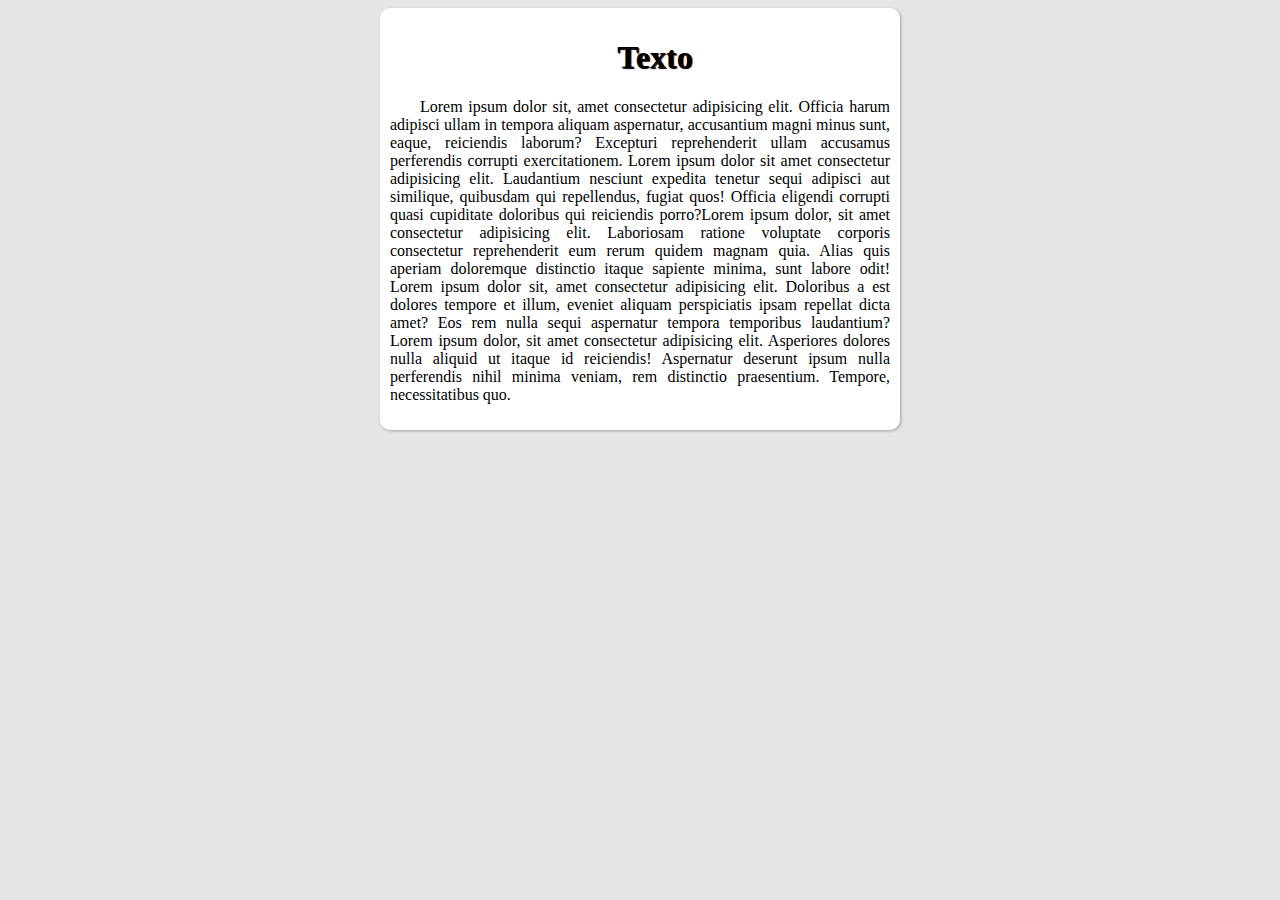
<file: index.html>
<!DOCTYPE html>
<html lang="pt-br">
<head>
    <meta charset="UTF-8">
    <meta name="viewport" content="width=device-width, initial-scale=1.0">
    <title>Testando...</title>
    <style>
       body {
        background-color: rgba(207, 207, 203, 0.546);

       }

       main {
            background-color: white;
            padding: 10px;
            width: 500px;
            margin: auto;
            box-shadow: 1px 1px 3px rgba(0, 0, 0, 0.297);
            border-radius: 10px;
            text-indent: 30px;


       }

       main h1 {
            text-align: center;
            text-shadow: 1px 1px 1px black;
            font-weight: bold;

       }

       main p {
            text-align: justify;
       }
    </style>
</head>
<body>
    <main>
        <h1>Texto</h1>
        <p>Lorem ipsum dolor sit, amet consectetur adipisicing elit. Officia harum adipisci ullam in tempora aliquam aspernatur, accusantium magni minus sunt, eaque, reiciendis laborum? Excepturi reprehenderit ullam accusamus perferendis corrupti exercitationem. Lorem ipsum dolor sit amet consectetur adipisicing elit. Laudantium nesciunt expedita tenetur sequi adipisci aut similique, quibusdam qui repellendus, fugiat quos! Officia eligendi corrupti quasi cupiditate doloribus qui reiciendis porro?Lorem ipsum dolor, sit amet consectetur adipisicing elit. Laboriosam ratione voluptate corporis consectetur reprehenderit eum rerum quidem magnam quia. Alias quis aperiam doloremque distinctio itaque sapiente minima, sunt labore odit! Lorem ipsum dolor sit, amet consectetur adipisicing elit. Doloribus a est dolores tempore et illum, eveniet aliquam perspiciatis ipsam repellat dicta amet? Eos rem nulla sequi aspernatur tempora temporibus laudantium? Lorem ipsum dolor, sit amet consectetur adipisicing elit. Asperiores dolores nulla aliquid ut itaque id reiciendis! Aspernatur deserunt ipsum nulla perferendis nihil minima veniam, rem distinctio praesentium. Tempore, necessitatibus quo.</p>
        
    </main>
</body>
</html>
</file>
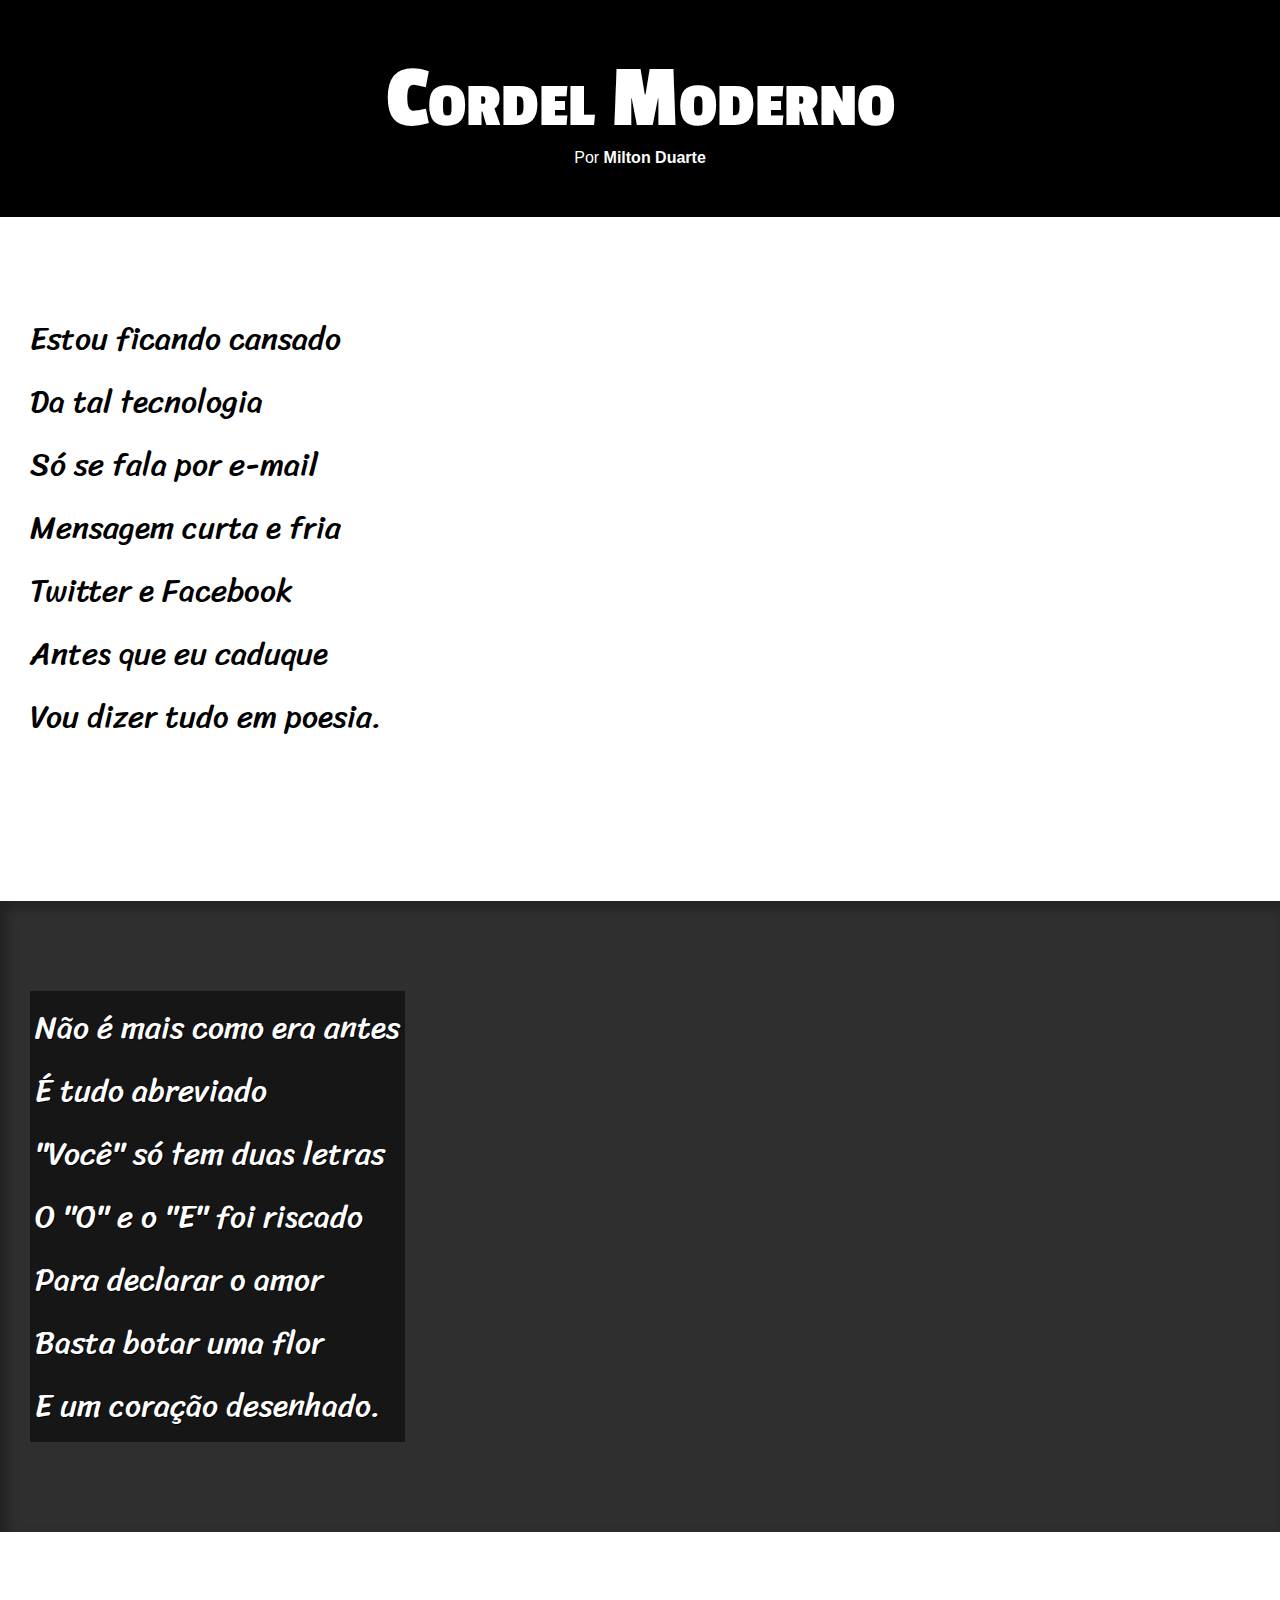
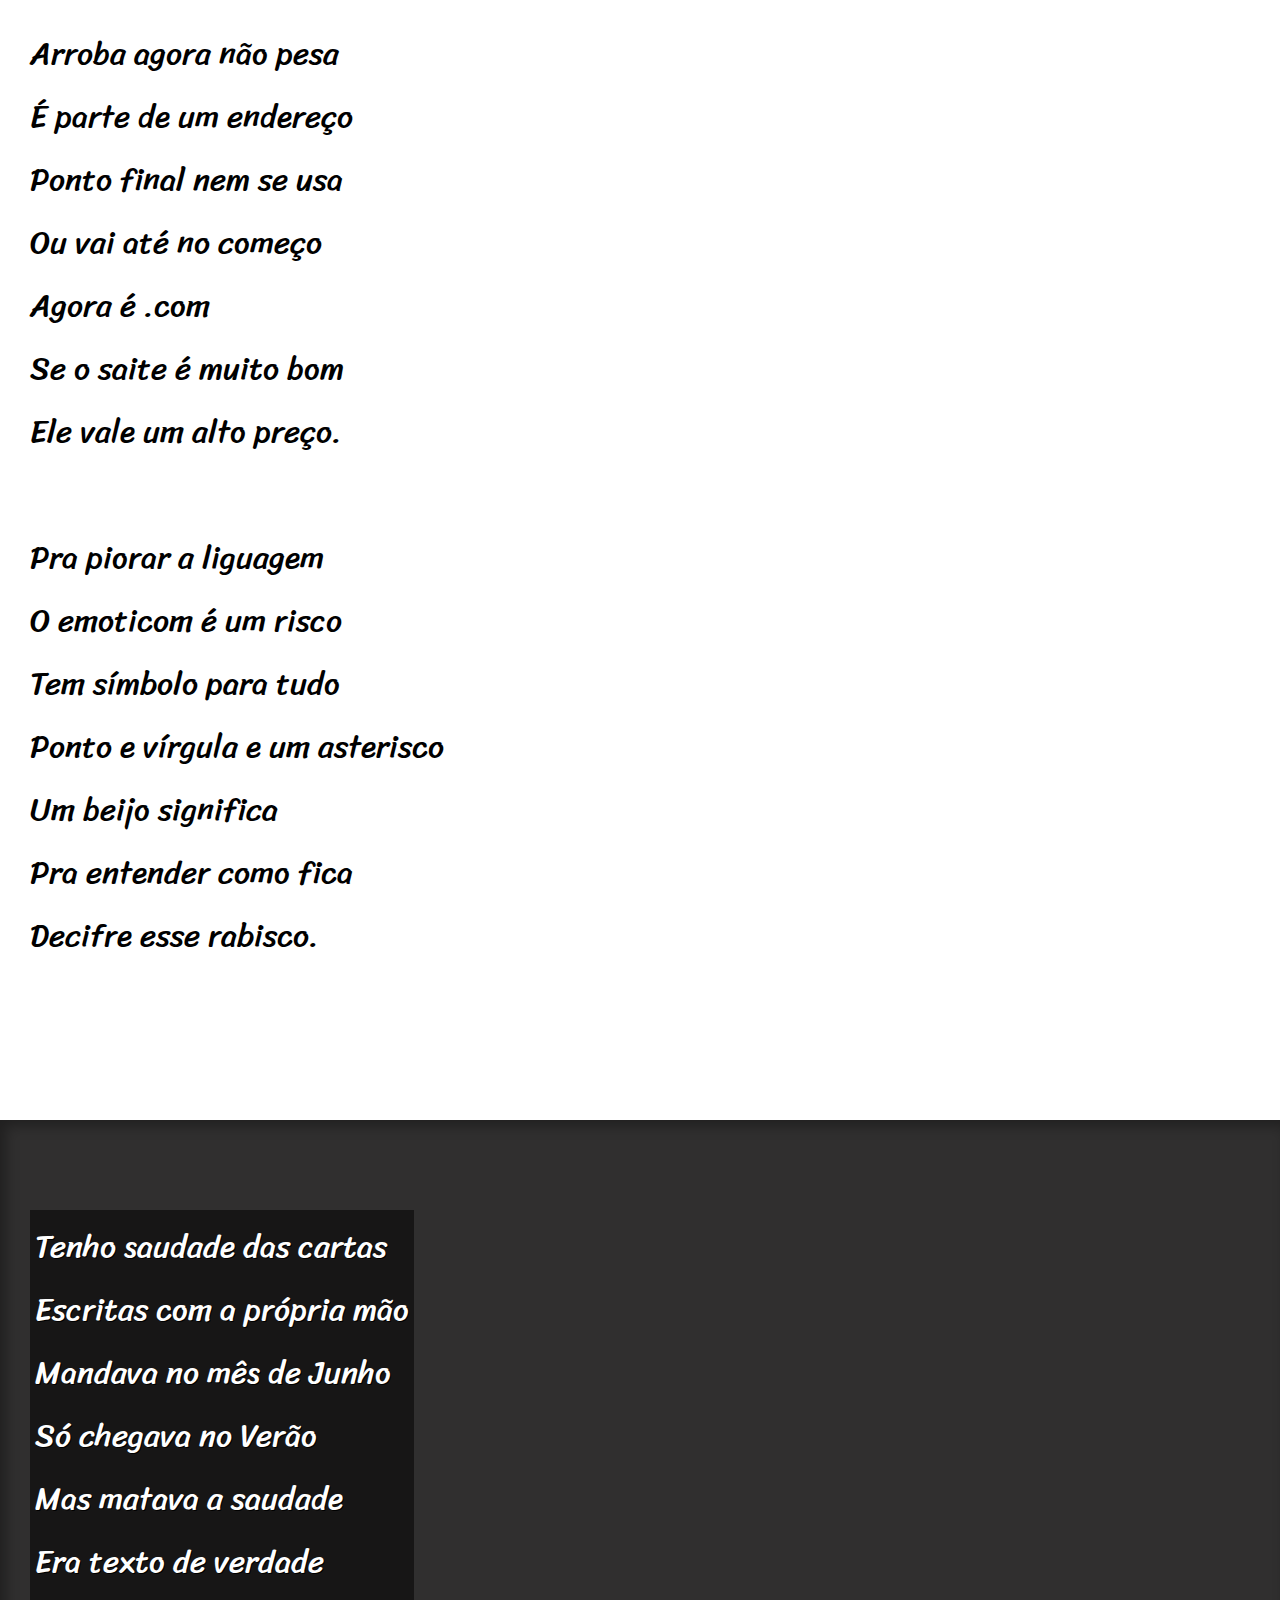
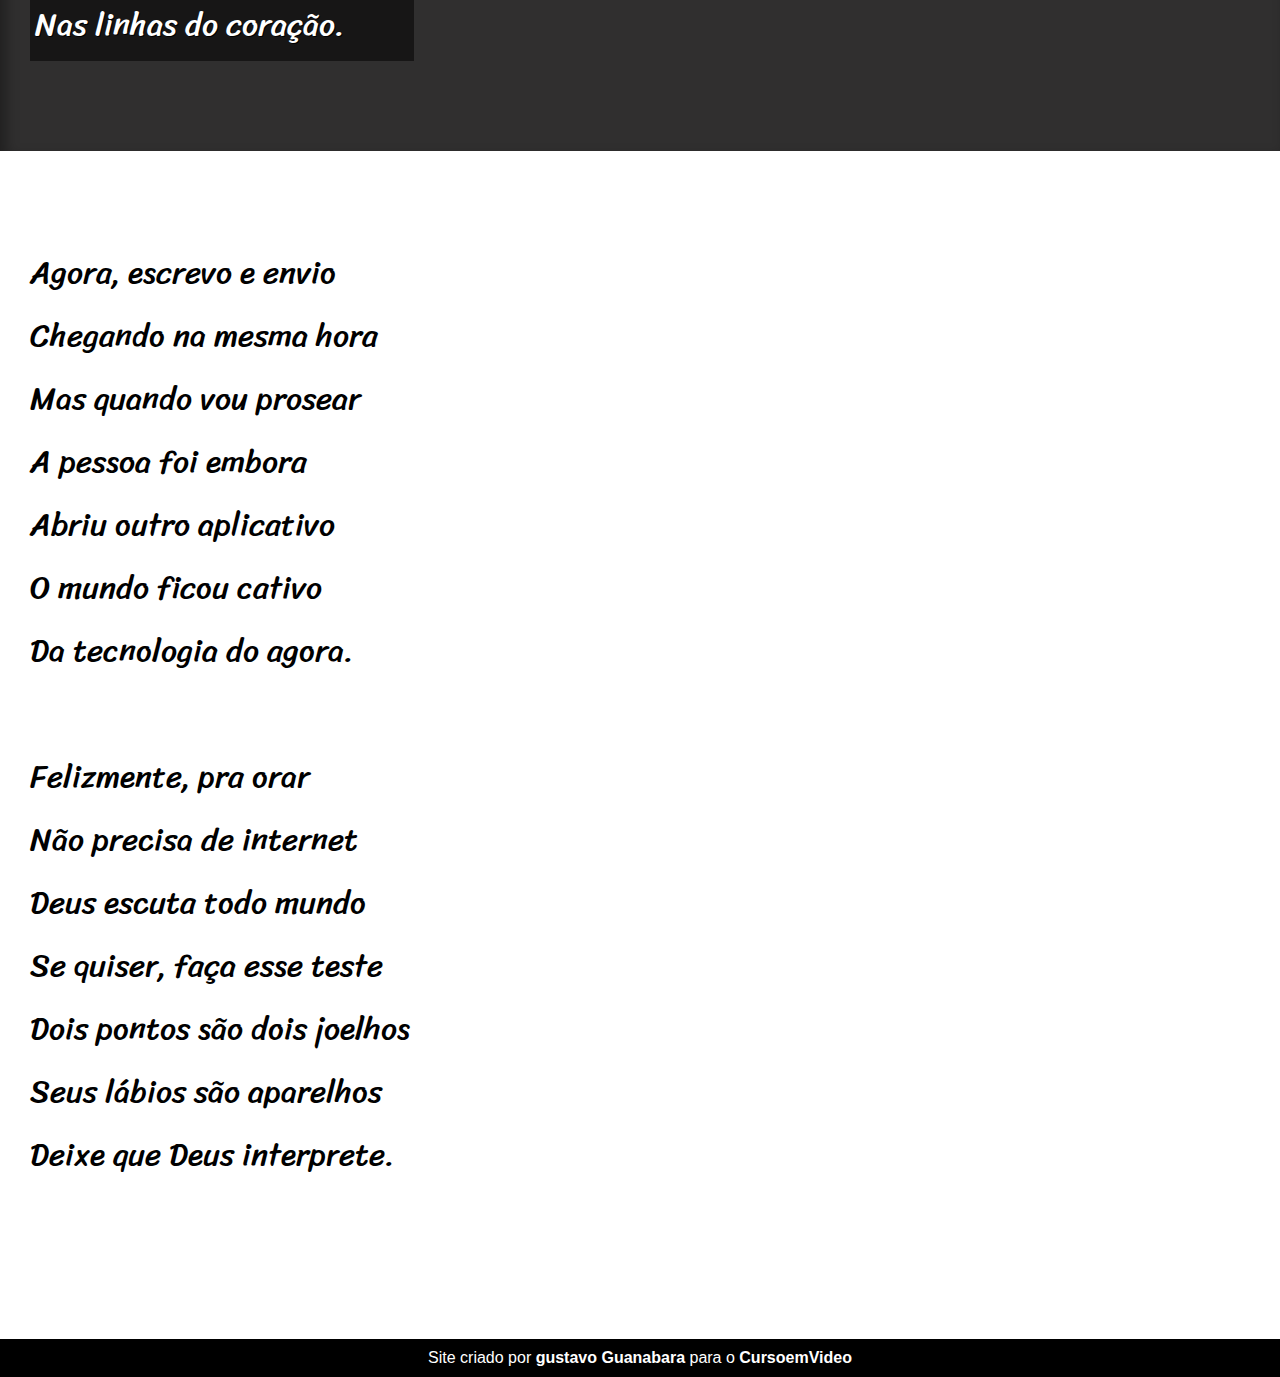
<file: modulo03/d12/index.html>
<!DOCTYPE html>
<html lang="pt-br">
<head>
    <meta charset="UTF-8">
    <meta name="viewport" content="width=device-width, initial-scale=1.0">
    <title>Cordel Moderno</title>
    <link rel="stylesheet" href="estilo/style.css">
</head>
<body>
    <header>
        <h1>Cordel Moderno</h1>
        <p>Por <a href=" https://www.recantodasletras.com.br/poesias/3186743" target="_blank">Milton Duarte</a></p>
    </header>

    <section class="normal">
        <p>
            Estou ficando cansado <br>
            Da tal tecnologia <br>
            Só se fala por e-mail <br>
            Mensagem curta e fria <br>
            Twitter e Facebook <br>
            Antes que eu caduque <br>
            Vou dizer tudo em poesia.
        </p>
    </section>

    <section class="imagem" id="img01">
        <p>
            Não é mais como era antes <br>
            É tudo abreviado <br>
            "Você" só tem duas letras <br>
            O "O" e o "E" foi riscado <br>
            Para declarar o amor <br>
            Basta botar uma flor <br>
            E um coração desenhado.
        </p>
    </section>

    <section class="normal">
        <p>
            Arroba agora não pesa <br>
            É parte de um endereço <br>
            Ponto final nem se usa <br>
            Ou vai até no começo <br>
            Agora é .com <br>
            Se o saite é muito bom <br>
            Ele vale um alto preço.
        </p>

        <p>
            Pra piorar a liguagem <br>
            O emoticom é um risco <br>
            Tem símbolo para tudo <br>
            Ponto e vírgula e um asterisco <br>
            Um beijo significa <br>
            Pra entender como fica <br>
            Decifre esse rabisco.
        </p>
    </section>

    <section class="imagem" id="img02">
        <p>
            Tenho saudade das cartas <br>
            Escritas com a própria mão <br>
            Mandava no mês de Junho <br>
            Só chegava no Verão <br>
            Mas matava a saudade <br>
            Era texto de verdade <br>
            Nas linhas do coração.
        </p>
    </section>

    <section class="normal">
        <p>
            Agora, escrevo e envio <br>
            Chegando na mesma hora <br>
            Mas quando vou prosear <br>
            A pessoa foi embora <br>
            Abriu outro aplicativo <br>
            O mundo ficou cativo <br>
            Da tecnologia do agora.
        </p>

        <p>
            Felizmente, pra orar <br>
            Não precisa de internet <br>
            Deus escuta todo mundo <br>
            Se quiser, faça esse teste <br>
            Dois pontos são dois joelhos <br>
            Seus lábios são aparelhos <br>
            Deixe que Deus interprete.
        </p>
    </section>

    <footer>
        <p>Site criado por <a href="https://gustavoguanabara.github.io" target="_blank">gustavo Guanabara</a> para o <a href="https://www.cursoemvideo.com">CursoemVideo</a></p>
    </footer>
</body>
</html>
</file>
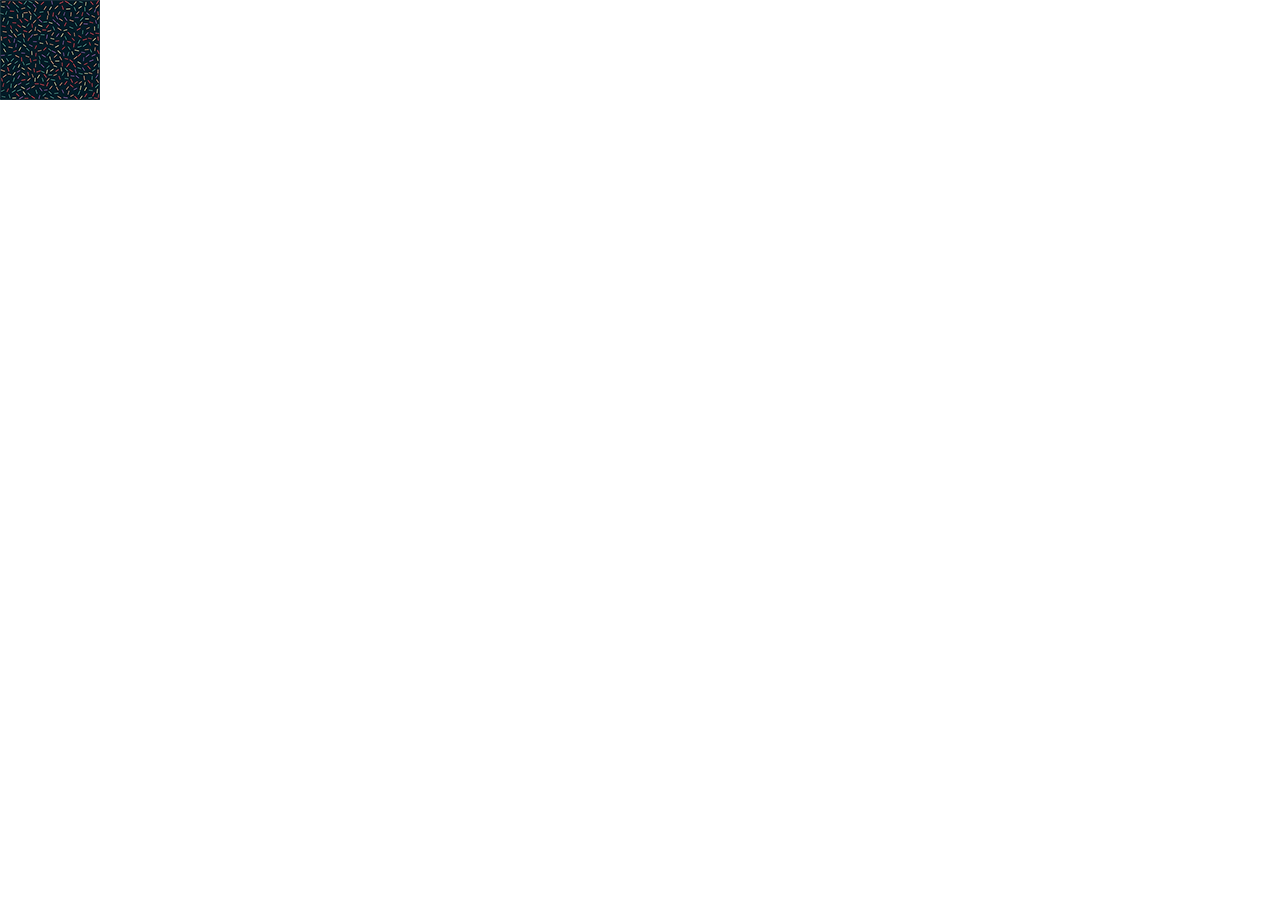
<file: modulo03/ex01/fundo002.html>
<!DOCTYPE html>
<html lang="pt-br">
<head>
    <meta charset="UTF-8">
    <meta name="viewport" content="width=device-width, initial-scale=1.0">
    <title>Personalização do fundo</title>
    <style>
        body {
            background-image: url('imagens/pattern001.png');
            background-size: 100px 100px;
            background-repeat: no-repeat;
        }
        
    </style>
</head>
<body>
   
</body>
</html>
</file>
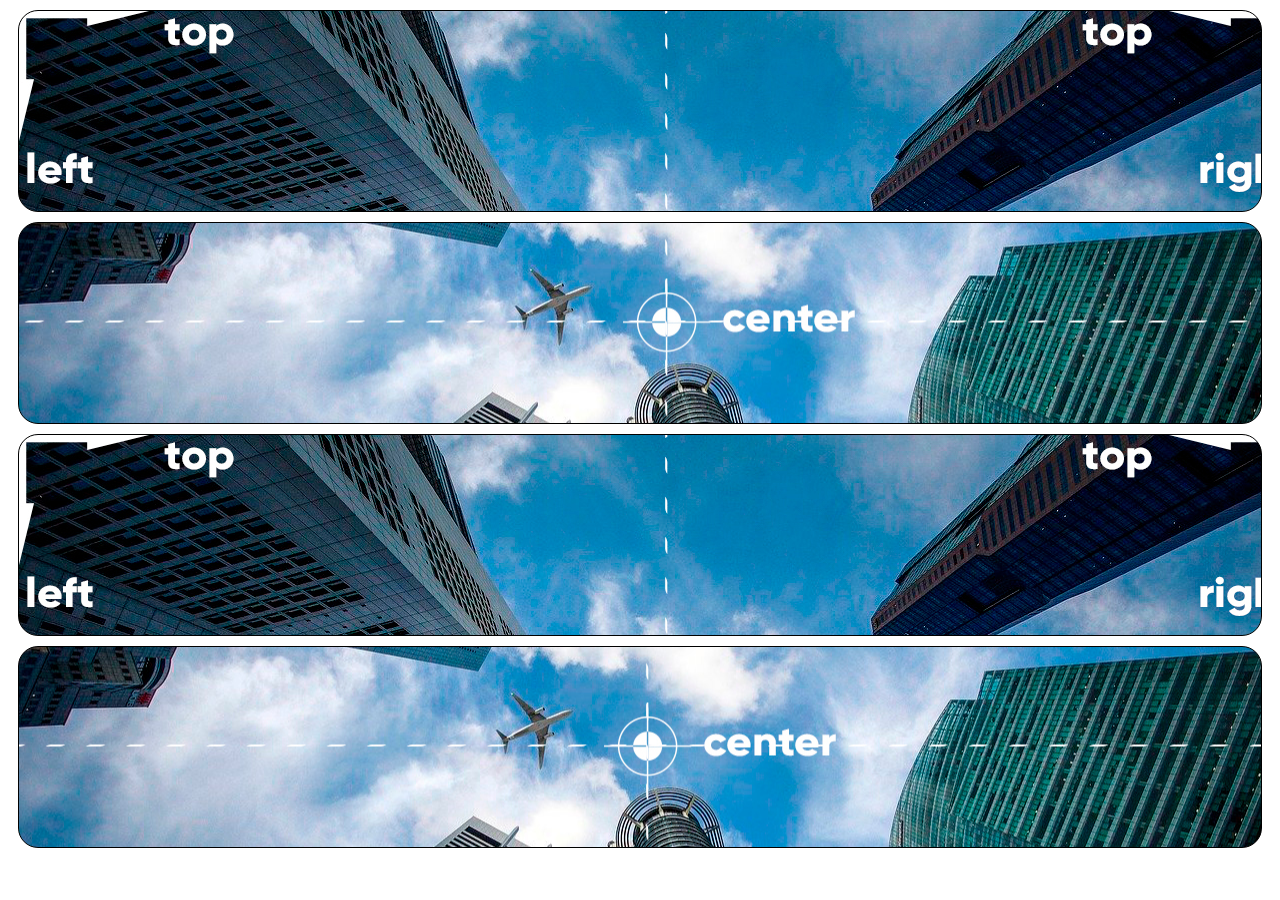
<file: modulo03/ex01/fundo003.html>
<!DOCTYPE html>
<html lang="en">
<head>
    <meta charset="UTF-8">
    <meta name="viewport" content="width=device-width, initial-scale=1.0">
    <title>Posição dos Fundos</title>
    <style>
        div.bloco {
            background-image: url('imagens/wallpaper003.jpg');
            height: 200px;
            border: 1px solid black;
            border-radius: 20px;
            margin: 10px;
        }

        div#q1 {
            background-position: left top;
        }

        div#q2 {
            background-position: left center;
        }

        dic#q3 {
            background-position: right bottom;
        }

        div#q4 {
            background-position: center center;
        }
    </style>
</head>
<body>
    <div class="bloco" id="q1">

    </div>
    <div class="bloco" id="q2">

    </div>
    <div class="bloco" id="q3">

    </div>
    <div class="bloco" id="q4">

    </div>
</body>
</html>
</file>
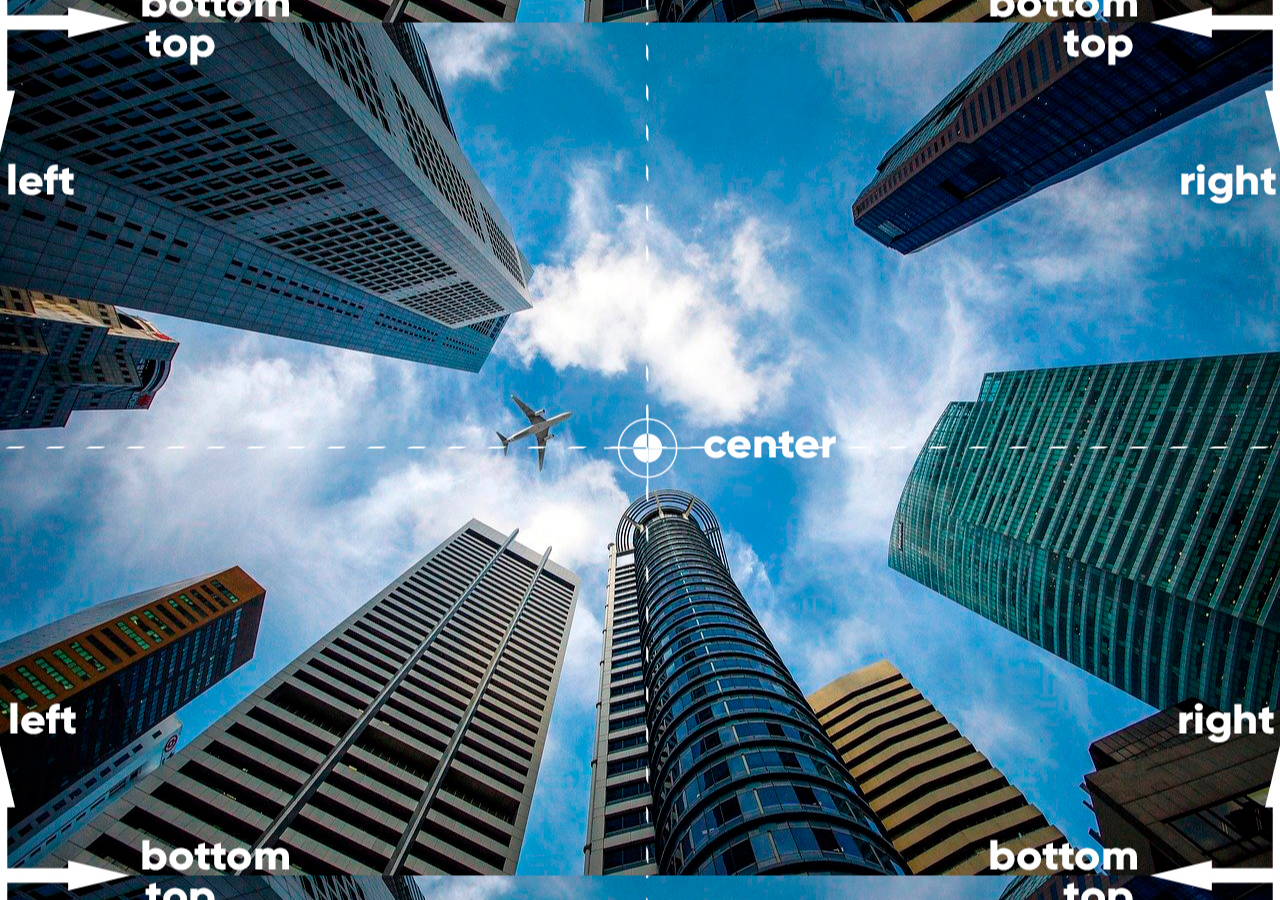
<file: modulo03/ex01/fundo005.html>
<!DOCTYPE html>
<html lang="pt-br">
<head>
    <meta charset="UTF-8">
    <meta name="viewport" content="width=device-width, initial-scale=1.0">
    <title>Posicionamento</title>
    <style>
        body {
            height: 98vh;
            background-image: url('imagens/wallpaper003.jpg');
            background-position: center center;
        }
    </style>
</head>
<body>
    
</body>
</html>
</file>
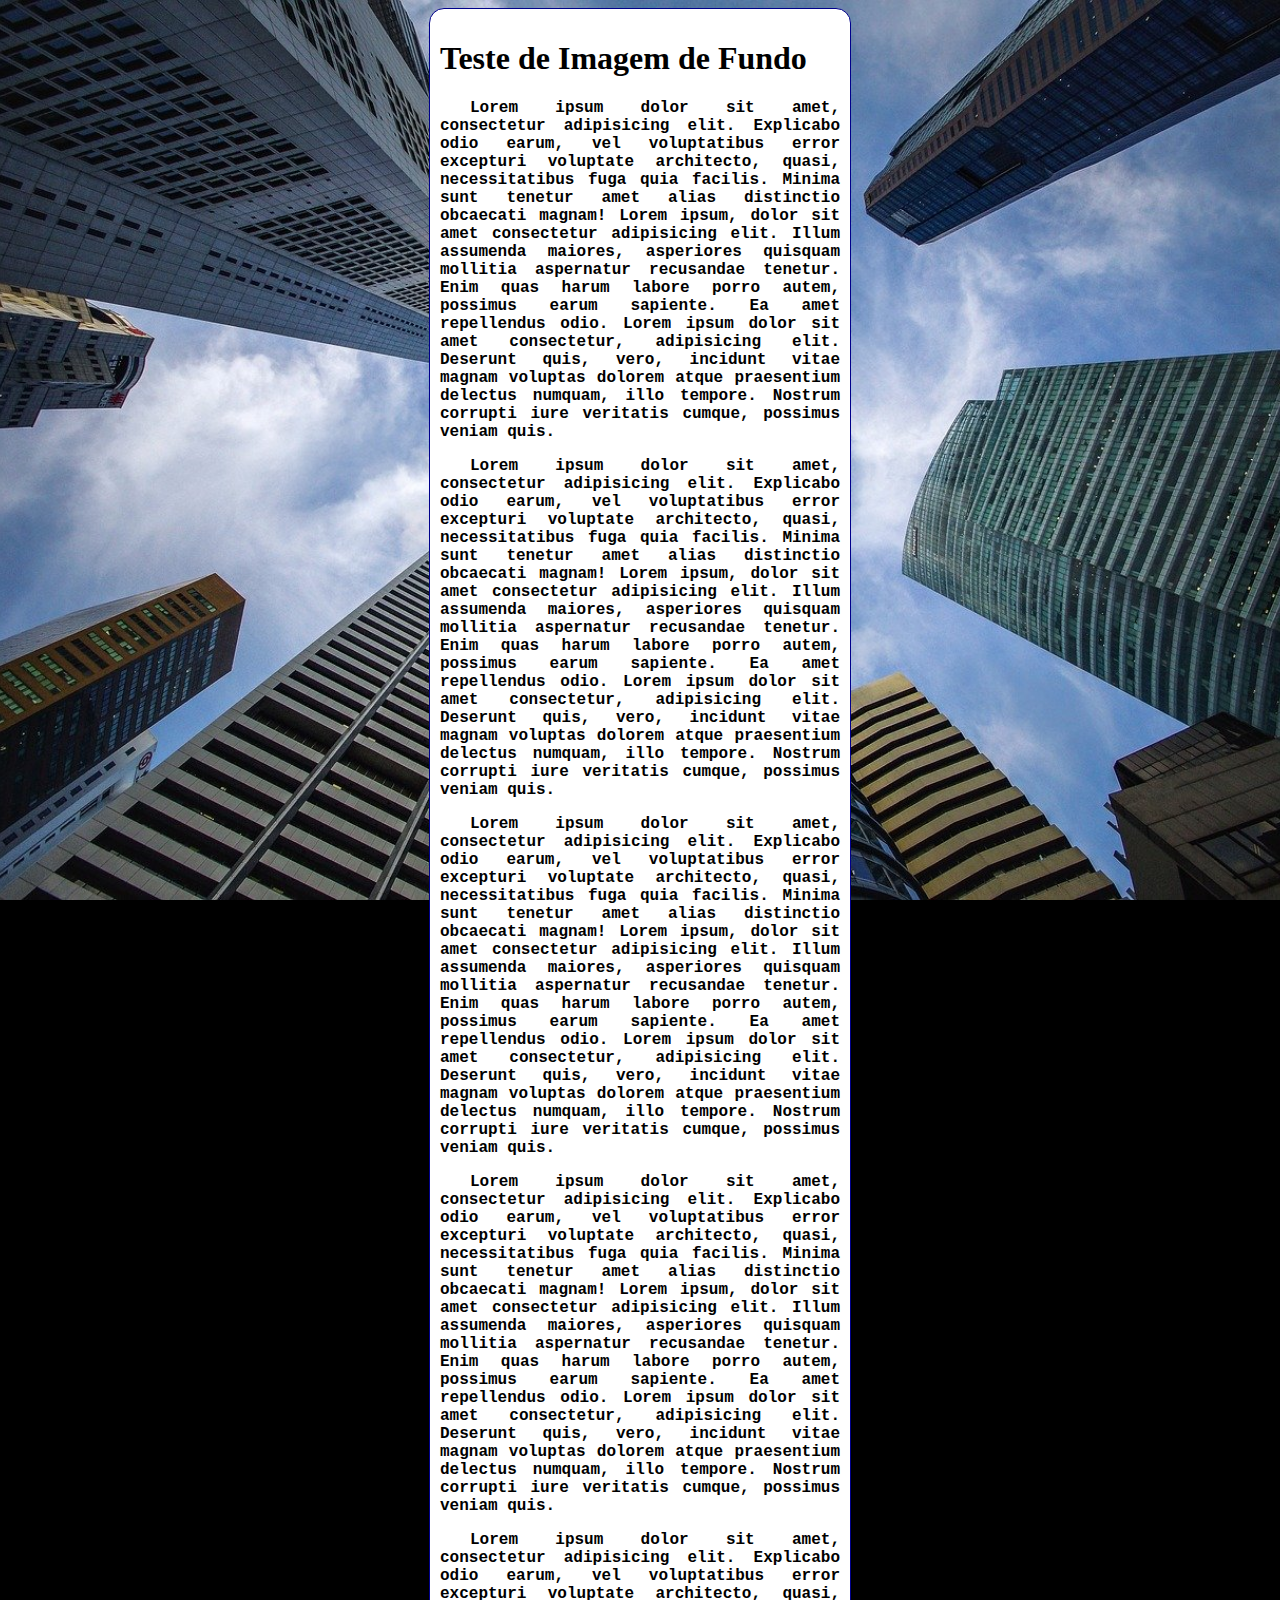
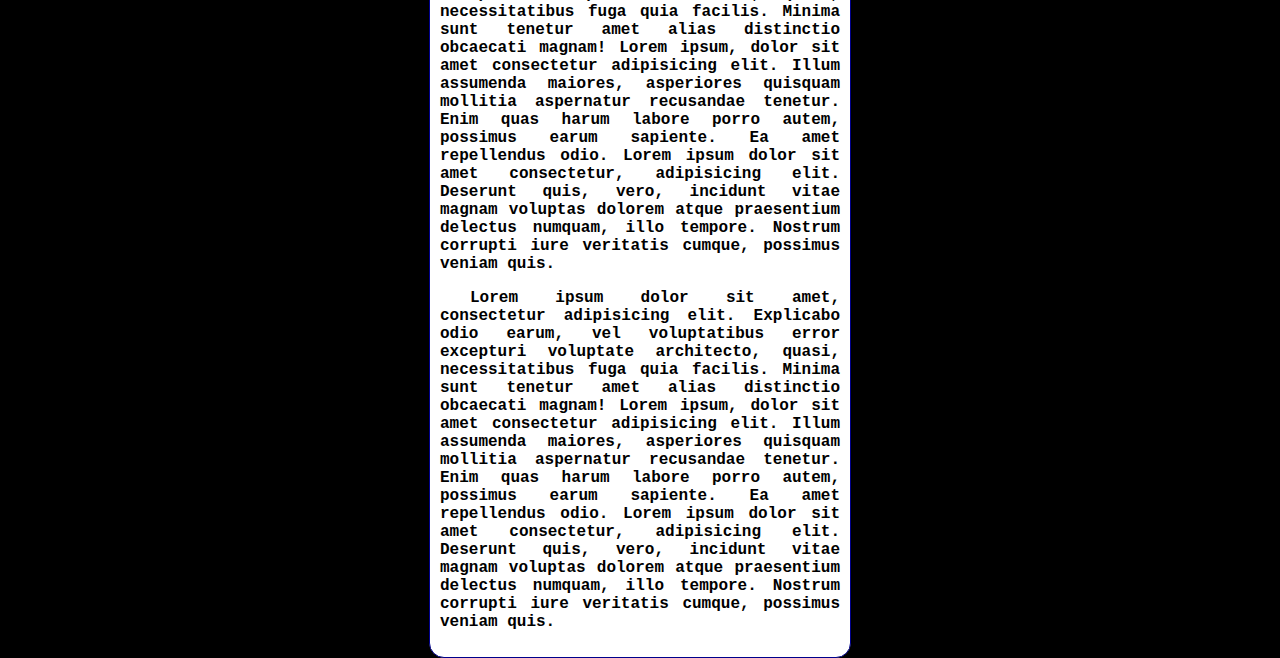
<file: modulo03/ex01/fundo006.html>
<!DOCTYPE html>
<html lang="pt-br">
<head>
    <meta charset="UTF-8">
    <meta name="viewport" content="width=device-width, initial-scale=1.0">
    <title>Fundo fixo de tela</title>
    <style>
        body {
            height: 100vh;

            /*
            background-color: black;
            background-image: url('imagens/wallpaper002.jpg');
            background-position: center top;
            background-repeat: no-repeat;
            background-size: cover;
            background-attachment: fixed;
            */

            background: black url('imagens/wallpaper002.jpg') center center no-repeat fixed;
            background-size: cover;
            
            
        }

        main {
            background-color: white;
            max-width: 400px;
            padding: 10px;
            margin: auto;
            border: 1px solid darkblue;
            border-radius: 15px;
        }

        main p {
            text-align: justify;
            text-indent: 30px;
            font-family: 'Courier New', Courier, monospace;
            font-weight: bold;
        }
    </style>
</head>
<body>
    <main>
        <h1>Teste de Imagem de Fundo</h1>
        <p>Lorem ipsum dolor sit amet, consectetur adipisicing elit. Explicabo odio earum, vel voluptatibus error excepturi voluptate architecto, quasi, necessitatibus fuga quia facilis. Minima sunt tenetur amet alias distinctio obcaecati magnam! Lorem ipsum, dolor sit amet consectetur adipisicing elit. Illum assumenda maiores, asperiores quisquam mollitia aspernatur recusandae tenetur. Enim quas harum labore porro autem, possimus earum sapiente. Ea amet repellendus odio. Lorem ipsum dolor sit amet consectetur, adipisicing elit. Deserunt quis, vero, incidunt vitae magnam voluptas dolorem atque praesentium delectus numquam, illo tempore. Nostrum corrupti iure veritatis cumque, possimus veniam quis.</p>
        <p>Lorem ipsum dolor sit amet, consectetur adipisicing elit. Explicabo odio earum, vel voluptatibus error excepturi voluptate architecto, quasi, necessitatibus fuga quia facilis. Minima sunt tenetur amet alias distinctio obcaecati magnam! Lorem ipsum, dolor sit amet consectetur adipisicing elit. Illum assumenda maiores, asperiores quisquam mollitia aspernatur recusandae tenetur. Enim quas harum labore porro autem, possimus earum sapiente. Ea amet repellendus odio. Lorem ipsum dolor sit amet consectetur, adipisicing elit. Deserunt quis, vero, incidunt vitae magnam voluptas dolorem atque praesentium delectus numquam, illo tempore. Nostrum corrupti iure veritatis cumque, possimus veniam quis.</p>
        <p>Lorem ipsum dolor sit amet, consectetur adipisicing elit. Explicabo odio earum, vel voluptatibus error excepturi voluptate architecto, quasi, necessitatibus fuga quia facilis. Minima sunt tenetur amet alias distinctio obcaecati magnam! Lorem ipsum, dolor sit amet consectetur adipisicing elit. Illum assumenda maiores, asperiores quisquam mollitia aspernatur recusandae tenetur. Enim quas harum labore porro autem, possimus earum sapiente. Ea amet repellendus odio. Lorem ipsum dolor sit amet consectetur, adipisicing elit. Deserunt quis, vero, incidunt vitae magnam voluptas dolorem atque praesentium delectus numquam, illo tempore. Nostrum corrupti iure veritatis cumque, possimus veniam quis.</p>
        <p>Lorem ipsum dolor sit amet, consectetur adipisicing elit. Explicabo odio earum, vel voluptatibus error excepturi voluptate architecto, quasi, necessitatibus fuga quia facilis. Minima sunt tenetur amet alias distinctio obcaecati magnam! Lorem ipsum, dolor sit amet consectetur adipisicing elit. Illum assumenda maiores, asperiores quisquam mollitia aspernatur recusandae tenetur. Enim quas harum labore porro autem, possimus earum sapiente. Ea amet repellendus odio. Lorem ipsum dolor sit amet consectetur, adipisicing elit. Deserunt quis, vero, incidunt vitae magnam voluptas dolorem atque praesentium delectus numquam, illo tempore. Nostrum corrupti iure veritatis cumque, possimus veniam quis.</p>
        <p>Lorem ipsum dolor sit amet, consectetur adipisicing elit. Explicabo odio earum, vel voluptatibus error excepturi voluptate architecto, quasi, necessitatibus fuga quia facilis. Minima sunt tenetur amet alias distinctio obcaecati magnam! Lorem ipsum, dolor sit amet consectetur adipisicing elit. Illum assumenda maiores, asperiores quisquam mollitia aspernatur recusandae tenetur. Enim quas harum labore porro autem, possimus earum sapiente. Ea amet repellendus odio. Lorem ipsum dolor sit amet consectetur, adipisicing elit. Deserunt quis, vero, incidunt vitae magnam voluptas dolorem atque praesentium delectus numquam, illo tempore. Nostrum corrupti iure veritatis cumque, possimus veniam quis.</p>
        <p>Lorem ipsum dolor sit amet, consectetur adipisicing elit. Explicabo odio earum, vel voluptatibus error excepturi voluptate architecto, quasi, necessitatibus fuga quia facilis. Minima sunt tenetur amet alias distinctio obcaecati magnam! Lorem ipsum, dolor sit amet consectetur adipisicing elit. Illum assumenda maiores, asperiores quisquam mollitia aspernatur recusandae tenetur. Enim quas harum labore porro autem, possimus earum sapiente. Ea amet repellendus odio. Lorem ipsum dolor sit amet consectetur, adipisicing elit. Deserunt quis, vero, incidunt vitae magnam voluptas dolorem atque praesentium delectus numquam, illo tempore. Nostrum corrupti iure veritatis cumque, possimus veniam quis.</p>
    </main>
</body>
</html>
</file>
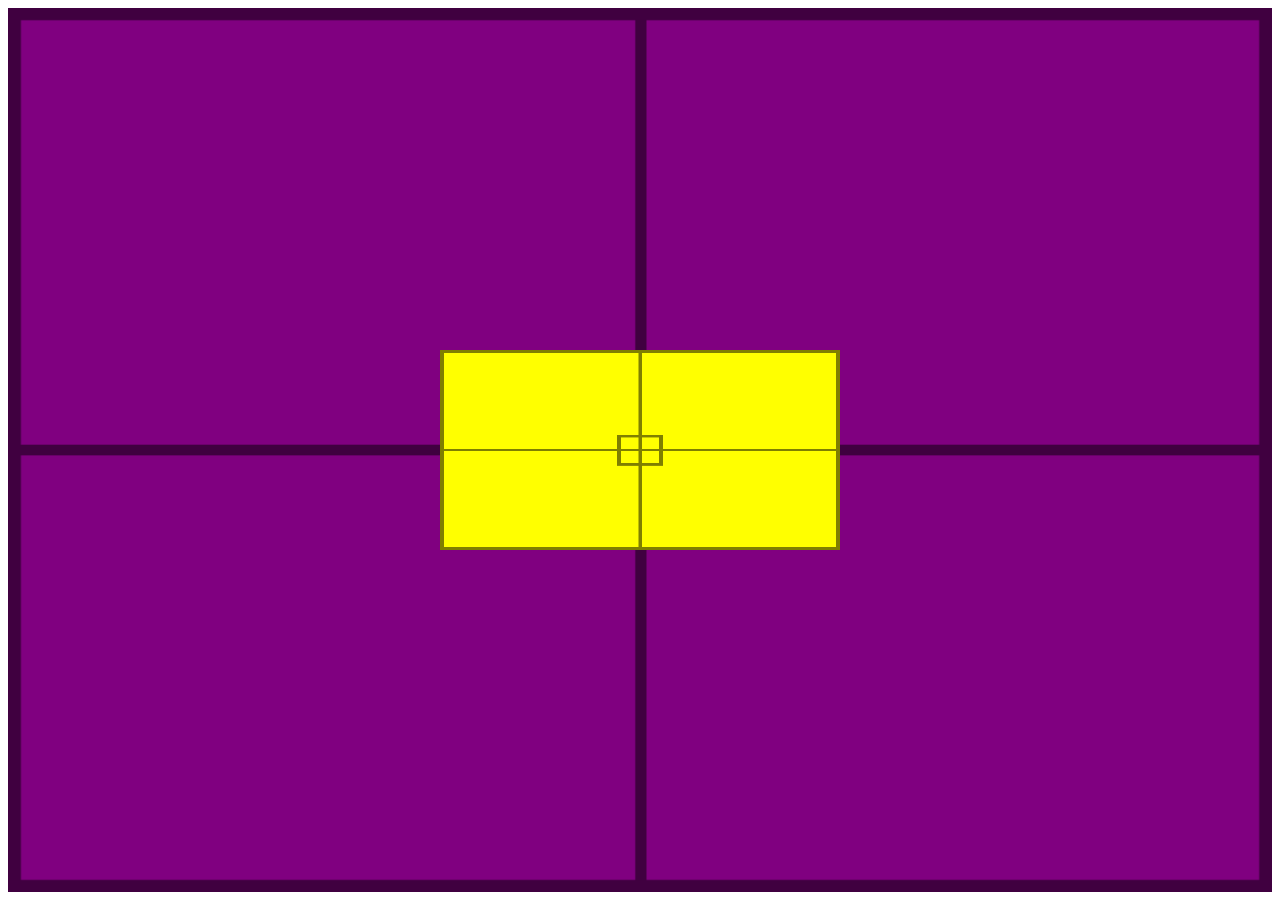
<file: modulo03/ex01/fundo007.html>
<!DOCTYPE html>
<html lang="pt-br">
<head>
    <meta charset="UTF-8">
    <meta name="viewport" content="width=device-width, initial-scale=1.0">
    <title>Alinhamento Vertical</title>
    <style>
        #container {
            background-image: url('imagens/target001.png');
            background-size: 100% 100%;
            position: relative;
            height: 96vh;
            padding: 10px;
            background-color: purple;
        }

        #conteudo {
            background-image: url('imagens/target001.png');
            background-size: 100% 100%;
            position: absolute;
            height: 200px;
            width: 400px;
            background-color: yellow;

            left:50%;
            top: 50%;

            transform: translate(-50%, -50%);
            
        }
    </style>
</head>
<body>
    <section id="container">
        <article id="conteudo">

        </article>
    </section>
</body>
</html>
</file>
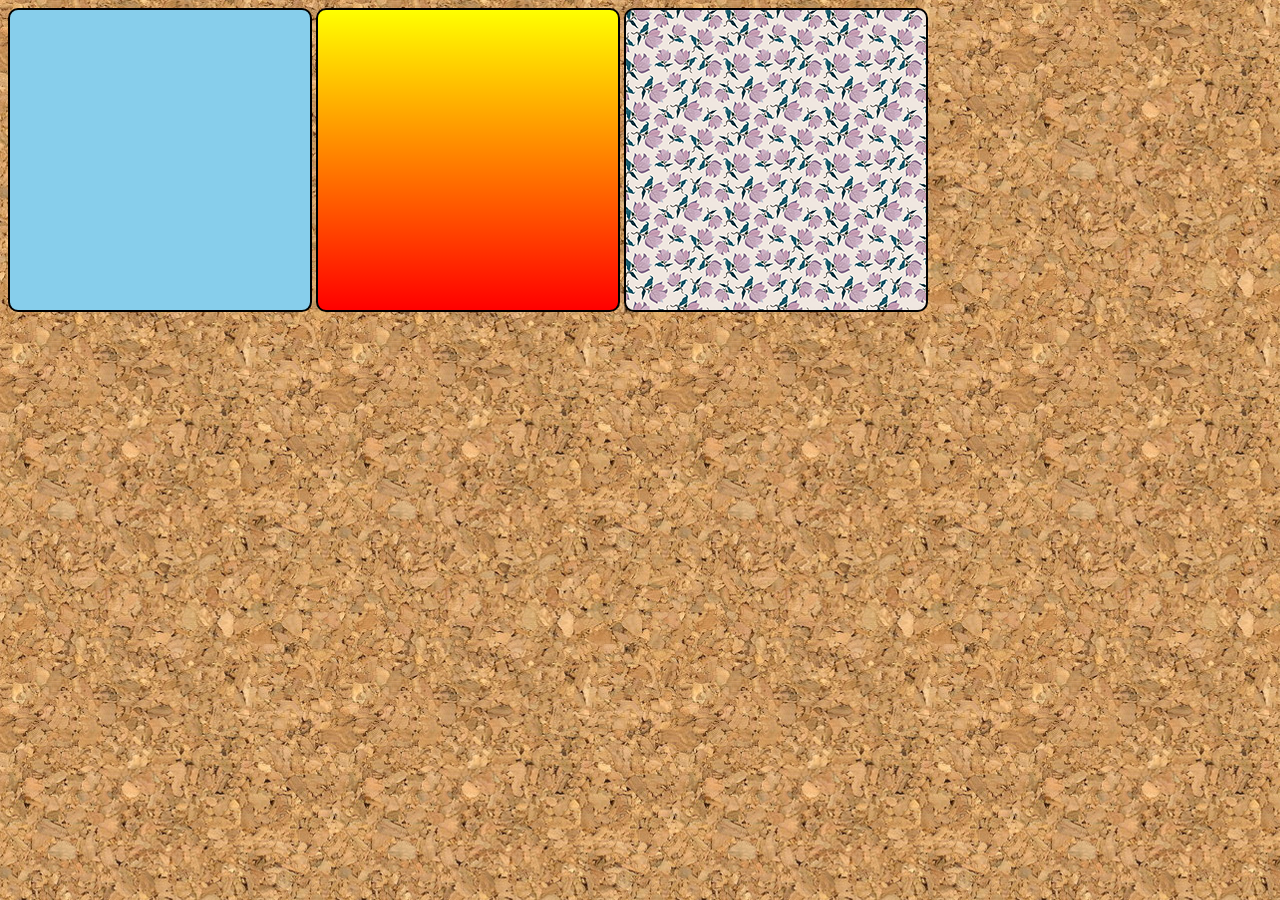
<file: modulo03/ex01/fundo01.html>
<!DOCTYPE html>
<html lang="pt-br">
<head>
    <meta charset="UTF-8">
    <meta name="viewport" content="width=device-width, initial-scale=1.0">
    <title>Testando imagem de fundo</title>
    <style>
        body {
            background-image: url('imagens/wallpaper001.jpg');
        }
        div.quadrado {
            display: inline-block;
            border: 2px solid black;
            border-radius: 10px;
            background-color: lightgray;
            width: 300px;
            height: 300px;
            
        }

        div#q1 {
            background-color: skyblue;
        }

        div#q2 {
            background-image: linear-gradient(to bottom, yellow, red);
        }

        div#q3 {
            background-image: url('imagens/pattern003.png');

        }
    </style>
</head>
<body>
    <div class="quadrado" id="q1">

    </div>
    <div class="quadrado" id="q2">

    </div>
    <div class="quadrado" id="q3">

    </div>
</body>
</html>
</file>
<file: modulo03/d12/estilo/style.css>
@charset "UTF-8";

@import url('https://fonts.googleapis.com/css2?family=Passion+One:wght@400;700;900&display=swap');

@import url('https://fonts.googleapis.com/css2?family=Passion+One:wght@400;700;900&family=Sriracha&display=swap');

:root {
    --fonte1: Verdana, Geneva, Tahoma, sans-serif;
    --fonte2: "Passion One", sans-serif;
    --fonte3: "Sriracha", cursive;
}

* {
    margin: 0px;
    padding: 0px;
    font-size: 1em;
}

html, body {
    min-height: 100vh;
    background-color: darkgray;
    font-family: var(--fonte1);
}

header {
    background-color: black;
    color: white;
    text-align: center;
}

header > h1 {
    padding-top: 50px;
    font-variant: small-caps;
    font-family: var(--fonte2);
    font-size: 10vh;
}

header > p {
    padding-bottom: 50px;
}

header a, footer a {
    color: white;
    text-decoration: none;
    font-weight: bolder;
}

header a:hover, footer a:hover {
    text-decoration: underline;
}

section {
    padding-top: 10vh;
    padding-bottom: 10vh;
    line-height: 2em;
    padding-left: 30px;
    font-family: var(--fonte3);
    font-size: 3.5vh;
}

section > p {
    padding-bottom: 2em;
}

section.normal {
    background-color: white;
    color: black;
}

section.imagem {
    background-color: rgb(48, 47, 47);
    color: white;
    box-shadow: inset 6px 6px 13px 0px rgba(0, 0, 0, 0.325);
    background-size: cover;
    background-attachment: fixed;
}

section.imagem > p {
    display: inline-block;
    padding: 5px;
    background-color: rgba(0, 0, 0, 0.516);
    text-shadow: 1px 1px 0px black;
   

}

section#img01 {
    background-image: url('../imagens/background001.jpg');
    background-position: right center;

}

section#img02 {
    background-image: url('../imagens/background002.jpg');

}

footer {
    background-color: black;
    color: white;
    text-align: center;
    padding: 10px;
}
</file>
